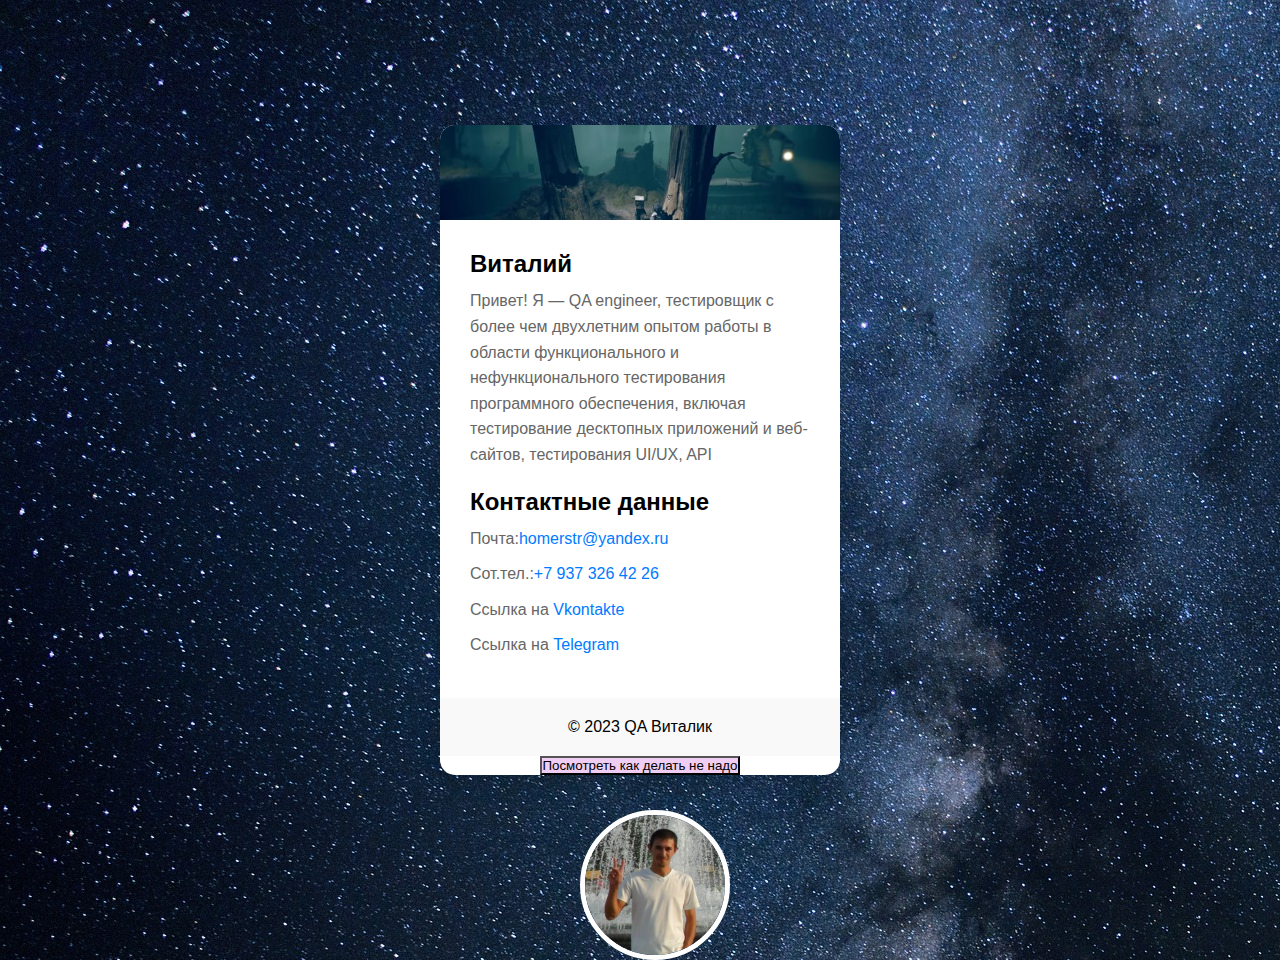
<file: index.html>
<!DOCTYPE html>
<html lang="ru">
<head>
    <meta charset="UTF-8">
    <meta name="viewport" content="width=device-width, initial-scale=1.0">
    <meta name="color-scheme" content="light only" />
    <meta name="theme-color" content="#c09a64" />
    <title>Визитка Виталика</title>
    <link rel="stylesheet" href="styles.css"> 
    <link rel="icon" type="image/png" href="favicon.ico">
</head>
<body>
<div class="card">
    <div class="header"></div>
    <img src="icons/avatar.jpg" alt="Фото профиля" class="avatar">
        <div class="content">
        <h1>Виталий</h1>
        <p>Привет! Я — QA engineer, тестировщик с более чем двухлетним опытом работы в области функционального и нефункционального тестирования программного обеспечения, включая тестирование десктопных приложений и веб-сайтов, тестирования UI/UX, API</p>
            <ul>
                <div class="color-scheme" content="#d4c7fa"><h1>Контактные данные</h1></div>
            <li><p>Почта:<a href="mailto:homerstr@yandex.ru">homerstr@yandex.ru</a></p></li>
            <li><p>Сот.тел.:<a href="tel:+79373264226">+7 937 326 42 26</a></p></li>
            <li><p>Ссылка на <a href="https://vk.com/id73060288"> Vkontakte</a></p></li>
            <li><p>Ссылка на <a href="https://t.me/HomerStr"> Telegram</a></p></li>
        </ul>
    </div>
        <div class="footer">
        &copy; 2023 QA Виталик
    </div>
    <div class="container"></div>
    <form action="soydet/itaksoidet.html" target="_blank">
        <button>Посмотреть как делать не надо</button>
        </div>
</body>
</html>
</file>
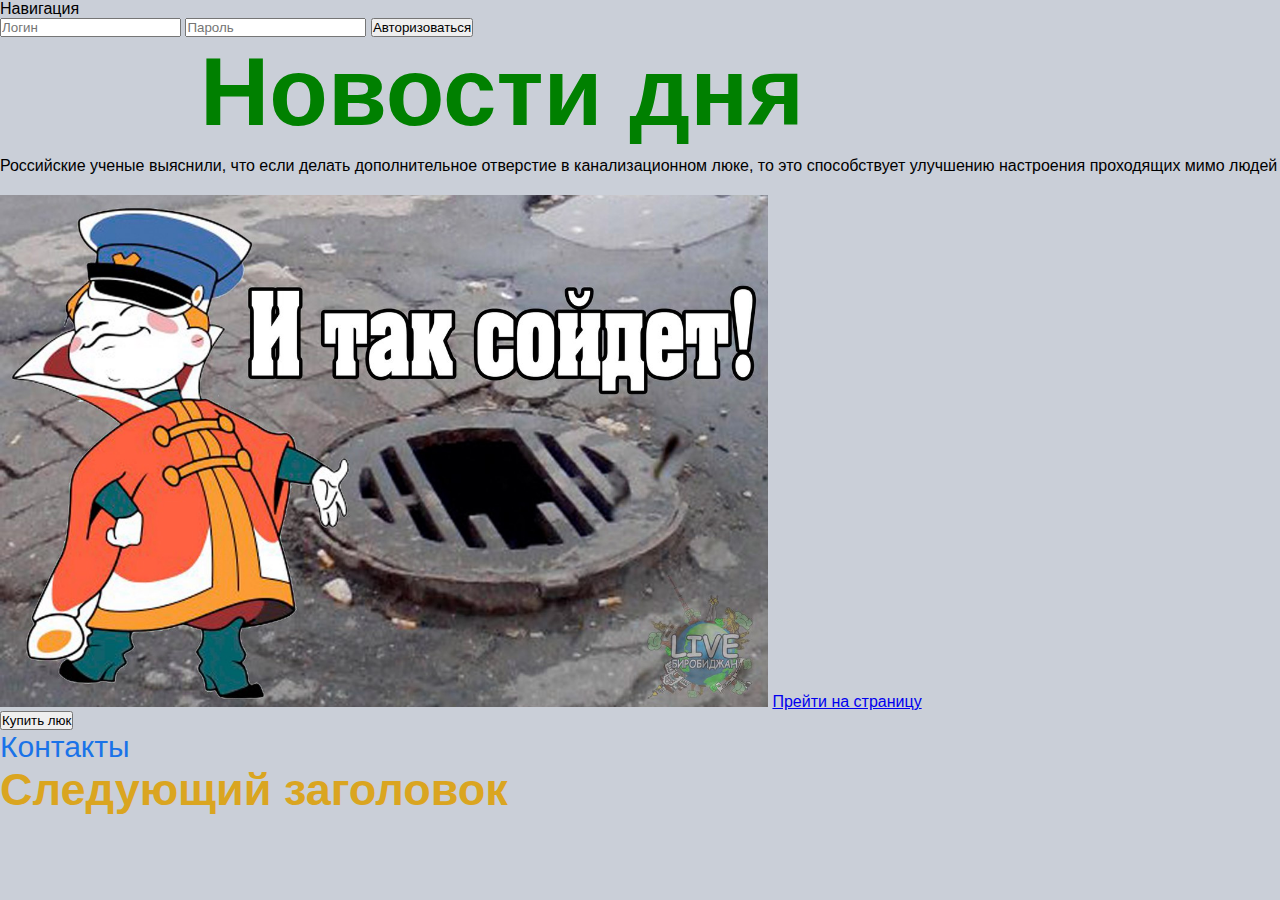
<file: soydet/itaksoidet.html>
<!DOCTYPE html>
<html>
    <head>
        <title> Заголовок во вкладке </title>
        <meta name="description" content="QA">
        <link rel="stylesheet" href="styles.css"
    </head>
    <body>
        <header>
            <div>Навигация</div>
            <input placeholder="Логин">
            <input placeholder="Пароль">
            <button type="button">Авторизоваться</button>
        </header>
        <div class="container">
            <h1>Новости дня</h1>
            <p> Российские ученые выяснили, что если делать дополнительное отверстие в канализационном люке, то это способствует улучшению настроения проходящих мимо людей</p>
            <img alt="Фото и так сойдет" src="И так сойдет1.jpg" height="250px" width="300px">
            <a href="https://primamedia.ru/news/627213/"> Прейти на страницу</a>
                   </div>
                   <button type="button">Купить люк</button>
        <footer>
            <div id="contacts">Контакты</div>
            <h1 class="char"> Следующий заголовок</h1>
        </footer>
    </body>
</html>
</file>
<file: styles.css>
* {
    margin: 0;
    padding: 0;
    box-sizing: border-box;
}

body {
    font-family: Arial, sans-serif;  
    background-image: url("stars-2.jpg");  
    background-color: #d4c7fa;
    display: flex;
    justify-content: center;
    align-items: center;
    min-height: 100vh;
}

button {
    margin: 0 auto;
    display: block;
    background-color: rgb(240, 206, 243);
}

.card {
    width: 400px;
    height: 650px;
    background-color: white;
    box-shadow: 0 10px 20px rgba(0, 0, 0, 0.1);
    border-radius: 15px;
    overflow: hidden;
    display: flex;
    flex-direction: column;
    justify-content: space-between;
}

.header {
    width: 400px;
    height: 650px;
    background-image: url('fon1.jpg');
    background-size: cover;
    background-position: center;
    position: relative;
}

.avatar {
    width: 150px;
    height: 150px;
    border: 5px solid white;
    border-radius: 50%;
    overflow: hidden;
    position: absolute;
    bottom: -60px;
    left: calc(50% - 60px);
    background-image: url('https://picsum.photos/120/120');
    background-size: cover;
    background-position: center;
}

.content {
    padding: 30px;
}

h1 {
    font-size: 24px;
    margin-bottom: 10px;
}

p {
    line-height: 1.6;
    color: #666;
}

ul {
    list-style-type: none;
    padding-left: 0;
    margin-top: 20px;
}

li {
    margin-bottom: 10px;
}

a {
    text-decoration: none;
    color: #007bff;
}

.footer {
    background-color: #f9f9f9;
    padding: 20px;
    text-align: center;
}

@media (max-width: 500px) {
    .card {
        width: 90%;
        height: auto;
    }
    
    .header {
        height: 150px;
    }
    
    .avatar {
        width: 80px;
        height: 80px;
        bottom: -40px;
        left: calc(50% - 40px);
    }
}
</file>
<file: soydet/styles.css>
*
{
    box-sizing: border-box;
    margin: 0;
    padding: 0;
    font-family: 'Arial', sans-serif;
}

body {
    background-color: #cacfd8;
    display:table;
    justify-content: center;
    align-items: center;
    height: 100vh;
}

.card {
    background-color: #fff;
    width: 150px;
    border-radius: 10px;
    box-shadow: 0 4px 6px rgba(0, 0, 0, 0.1);
    overflow: hidden;
    transition: transform 0.3s;
}

.card:hover {
    transform: translateY(-10px);
}

img {
    width: 60%;
    height: 60%;
}

#contacts {
    font-size: 30px;
    color: #1a73e8;
}

.info {
    padding: 20px;
    text-align: center;
}
.char {
    margin-bottom: auto;
    font-size: 45px;
    color: goldenrod;
    margin-left: auto;
}

.char:hover {
    color: aqua;
}

h1 {
    margin-bottom: 10px;
    font-size: 96px;
    color: green;
    font-family: Arial, Helvetica, sans-serif;
    margin-left: 200px;
    }

p {
    margin-bottom: 20px;
    color: black;
}

.info ul {
    list-style: none;
    margin-bottom: 20px;
}

.info ul li {
    margin: 5px 0;
    color: #555;
}

.info ul li a {
    color: #1a73e8;
    text-decoration: none;
}

.social a {
    margin: 0 10px;
    display: inline-block;
    transition: transform 0.3s;
}

.social a img {
    width: 24px;
    height: 24px;
}

.social a:hover {
    transform: scale(1.2);
}
</file>
